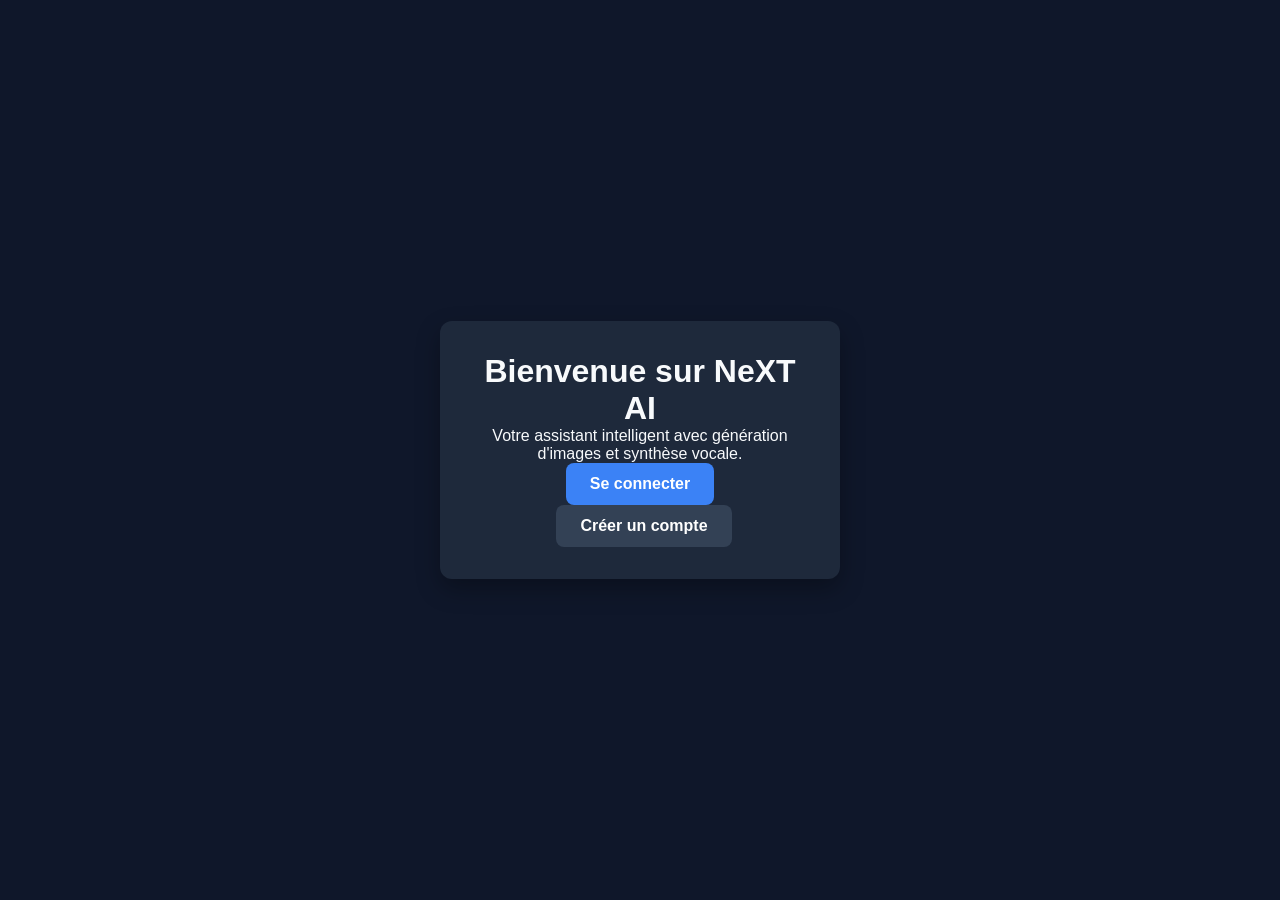
<file: index.html>
<!DOCTYPE html>
<html lang="fr">
<head>
  <meta charset="UTF-8">
  <meta name="viewport" content="width=device-width, initial-scale=1.0">
  <title>NeXT AI - Accueil</title>
  <link rel="stylesheet" href="style.css">
</head>
<body class="center-layout">
  <div class="card header-card">
    <h1>Bienvenue sur <span class="highlight">NeXT AI</span></h1>
    <p>Votre assistant intelligent avec génération d'images et synthèse vocale.</p>
    <div class="btn-group">
      <a href="login.html" class="btn btn-primary">Se connecter</a>
      <a href="register.html" class="btn btn-secondary">Créer un compte</a>
    </div>
  </div>
</body>
</html>
</file>
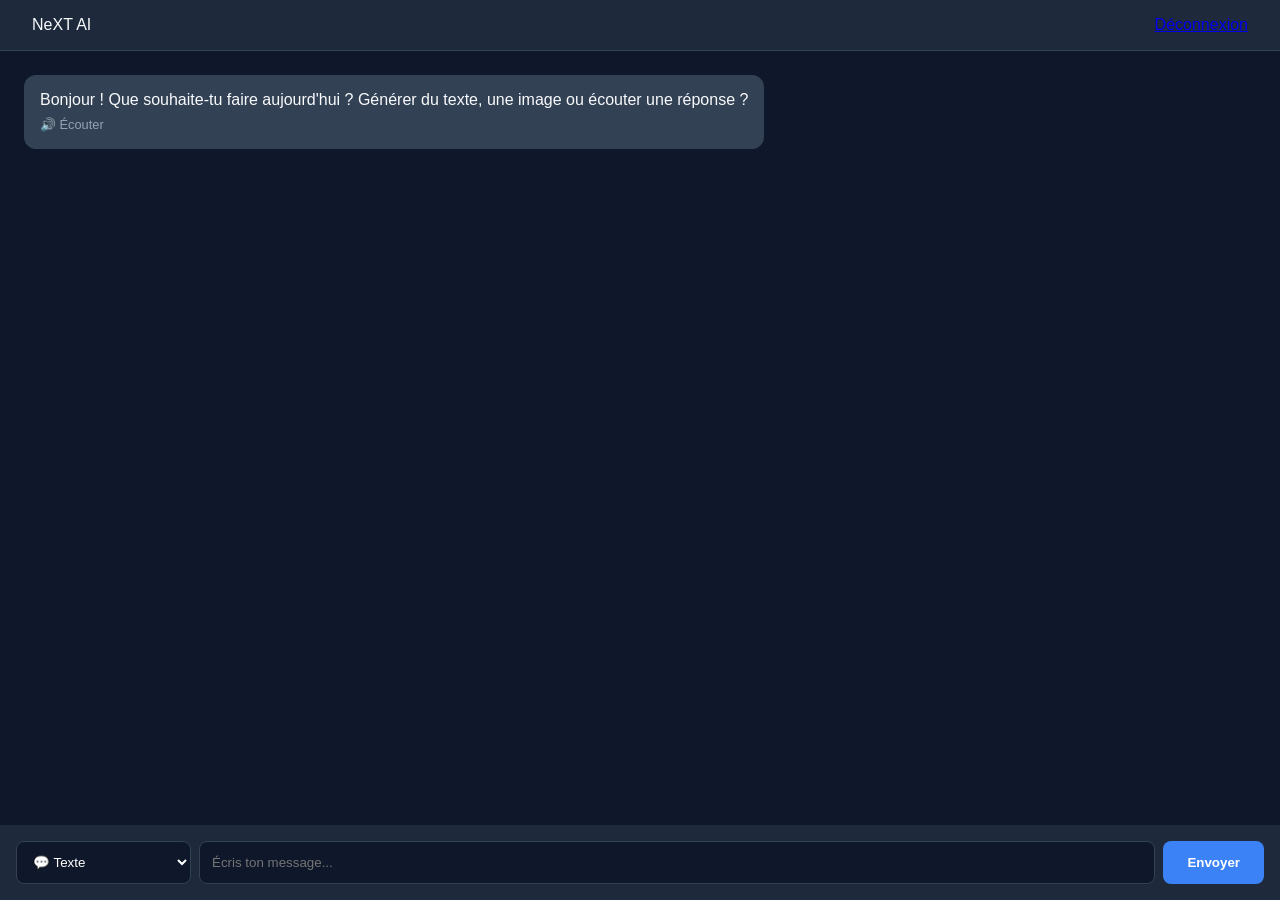
<file: chat.html>
<!DOCTYPE html>
<html lang="fr">
<head>
  <meta charset="UTF-8">
  <meta name="viewport" content="width=device-width, initial-scale=1.0">
  <title>NeXT AI - Workspace Chat</title>
  <link rel="stylesheet" href="style.css">
</head>
<body class="chat-layout">

  <nav class="navbar">
    <div class="logo">NeXT AI</div>
    <a href="index.html" class="btn-logout">Déconnexion</a>
  </nav>

  <main class="chat-container" id="chatBox">
    <div class="message ai-message">
      <div class="content">Bonjour ! Que souhaite-tu faire aujourd'hui ? Générer du texte, une image ou écouter une réponse ?</div>
      <button class="btn-tts" onclick="speakText('Bonjour ! Que souhaite-tu faire aujourd\'hui ?')">🔊 Écouter</button>
    </div>
  </main>

  <audio id="audioPlayer" hidden></audio>

  <footer class="input-area">
    <select id="modeSelect" class="mode-select">
      <option value="chat">💬 Texte</option>
      <option value="image">🎨 Image (DALL-E 3)</option>
    </select>
    <input type="text" id="userInput" placeholder="Écris ton message..." required>
    <button id="sendBtn" class="btn btn-primary">Envoyer</button>
  </footer>

  <script>
    const chatBox = document.getElementById('chatBox');
    const userInput = document.getElementById('userInput');
    const modeSelect = document.getElementById('modeSelect');
    const sendBtn = document.getElementById('sendBtn');
    const audioPlayer = document.getElementById('audioPlayer');

    sendBtn.addEventListener('click', handleSend);

    async function handleSend() {
      const text = userInput.value.trim();
      if (!text) return;

      appendMessage(text, 'user');
      userInput.value = '';

      const mode = modeSelect.value;

      if (mode === 'image') {
        appendLoadingMessage('Génération de l'image...');
        try {
          const res = await fetch(`/generate-image?prompt=${encodeURIComponent(text)}`, { method: 'POST' });
          const data = await res.json();
          removeLoadingMessage();
          appendImageMessage(data.image_url);
        } catch (e) {
          removeLoadingMessage();
          appendMessage("Erreur lors de la génération d'image.", 'ai');
        }
      } else {
        // Mode Texte standard
        appendMessage("Ceci est une réponse simulée de NeXT AI.", 'ai');
      }
    }

    function appendMessage(text, sender) {
      const msgDiv = document.createElement('div');
      msgDiv.className = `message ${sender}-message`;
      
      let html = `<div class="content">${text}</div>`;
      if (sender === 'ai') {
        html += `<button class="btn-tts" onclick="speakText('${text.replace(/'/g, "\\'")}')">🔊 Écouter</button>`;
      }
      msgDiv.innerHTML = html;
      chatBox.appendChild(msgDiv);
      chatBox.scrollTop = chatBox.scrollHeight;
    }

    function appendImageMessage(url) {
      const msgDiv = document.createElement('div');
      msgDiv.className = 'message ai-message';
      msgDiv.innerHTML = `<div class="content"><img src="${url}" class="generated-img" alt="IA Image"/></div>`;
      chatBox.appendChild(msgDiv);
      chatBox.scrollTop = chatBox.scrollHeight;
    }

    function appendLoadingMessage(msg) {
      const loader = document.createElement('div');
      loader.id = 'temp-loader';
      loader.className = 'message ai-message';
      loader.innerText = msg;
      chatBox.appendChild(loader);
    }

    function removeLoadingMessage() {
      const loader = document.getElementById('temp-loader');
      if (loader) loader.remove();
    }

    async function speakText(text) {
      try {
        const response = await fetch(`/text-to-speech?text=${encodeURIComponent(text)}`, { method: 'POST' });
        const blob = await response.blob();
        audioPlayer.src = URL.createObjectURL(blob);
        audioPlayer.play();
      } catch (e) {
        console.error("Erreur TTS:", e);
      }
    }
  </script>
</body>
</html>
</file>
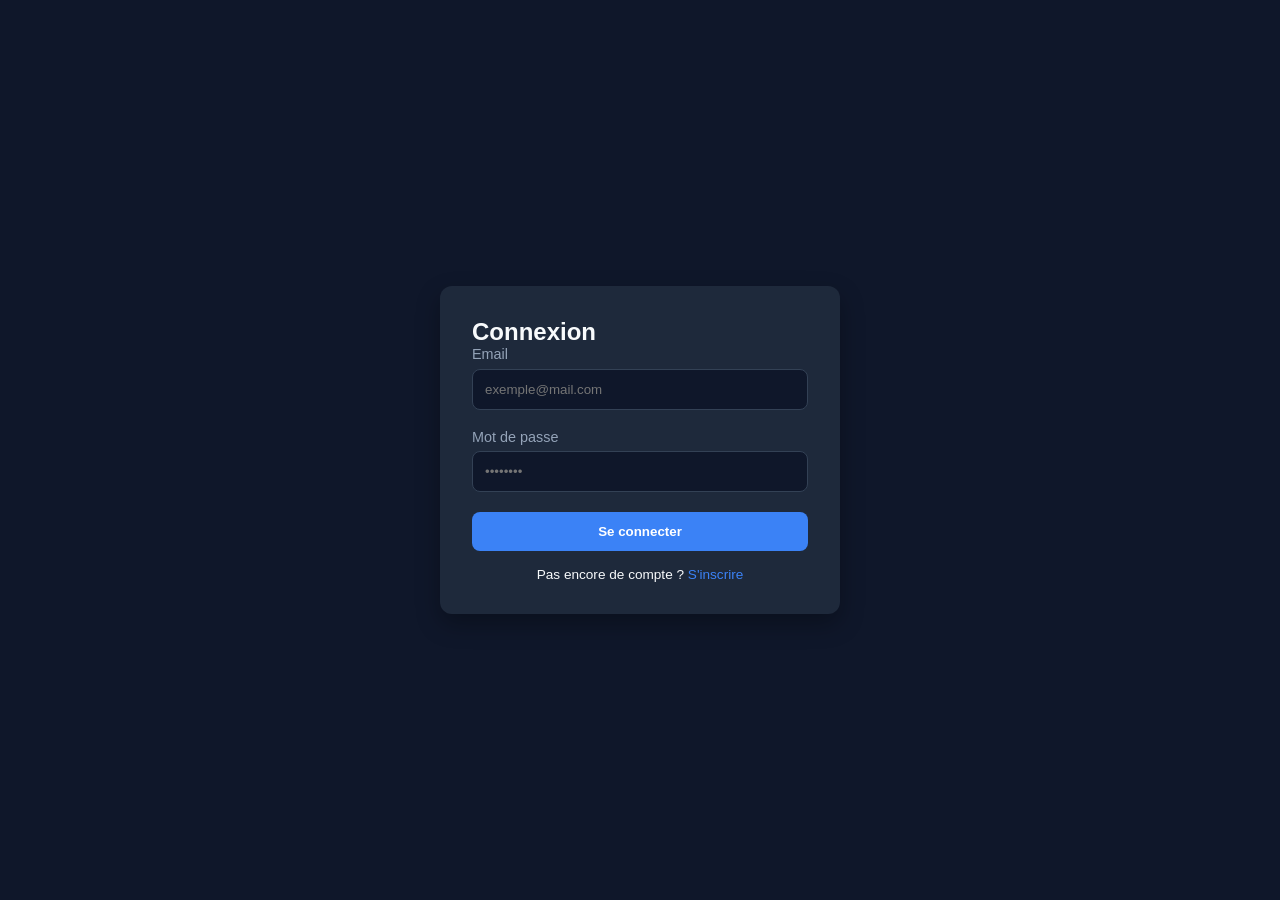
<file: login.html>
<!DOCTYPE html>
<html lang="fr">
<head>
  <meta charset="UTF-8">
  <meta name="viewport" content="width=device-width, initial-scale=1.0">
  <title>NeXT AI - Connexion</title>
  <link rel="stylesheet" href="style.css">
</head>
<body class="center-layout">
  <div class="card form-card">
    <h2>Connexion</h2>
    <form id="loginForm">
      <div class="input-group">
        <label for="email">Email</label>
        <input type="email" id="email" required placeholder="exemple@mail.com">
      </div>
      <div class="input-group">
        <label for="password">Mot de passe</label>
        <input type="password" id="password" required placeholder="••••••••">
      </div>
      <button type="submit" class="btn btn-primary full-width">Se connecter</button>
    </form>
    <p class="auth-link">Pas encore de compte ? <a href="register.html">S'inscrire</a></p>
  </div>

  <script>
    document.getElementById('loginForm').addEventListener('submit', (e) => {
      e.preventDefault();
      // Redirection vers le chat après connexion
      window.location.href = 'chat.html';
    });
  </script>
</body>
</html>
</file>
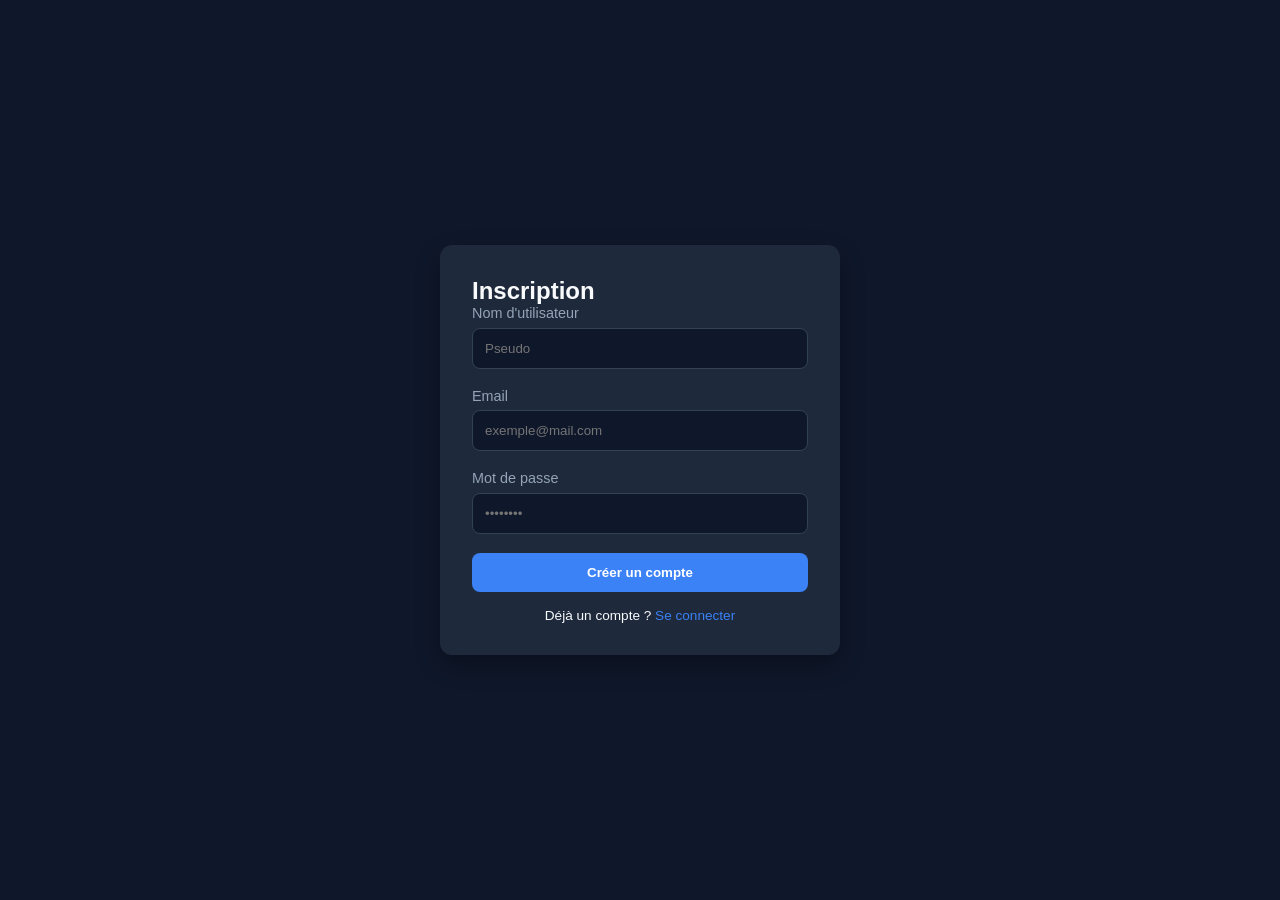
<file: register.html>
<!DOCTYPE html>
<html lang="fr">
<head>
  <meta charset="UTF-8">
  <meta name="viewport" content="width=device-width, initial-scale=1.0">
  <title>NeXT AI - Inscription</title>
  <link rel="stylesheet" href="style.css">
</head>
<body class="center-layout">
  <div class="card form-card">
    <h2>Inscription</h2>
    <form id="registerForm">
      <div class="input-group">
        <label for="name">Nom d'utilisateur</label>
        <input type="text" id="name" required placeholder="Pseudo">
      </div>
      <div class="input-group">
        <label for="email">Email</label>
        <input type="email" id="email" required placeholder="exemple@mail.com">
      </div>
      <div class="input-group">
        <label for="password">Mot de passe</label>
        <input type="password" id="password" required placeholder="••••••••">
      </div>
      <button type="submit" class="btn btn-primary full-width">Créer un compte</button>
    </form>
    <p class="auth-link">Déjà un compte ? <a href="login.html">Se connecter</a></p>
  </div>

  <script>
    document.getElementById('registerForm').addEventListener('submit', (e) => {
      e.preventDefault();
      window.location.href = 'chat.html';
    });
  </script>
</body>
</html>
</file>
<file: style.css>
* {
  box-sizing: border-box;
  margin: 0;
  padding: 0;
  font-family: 'Segoe UI', Tahoma, Geneva, Verdana, sans-serif;
}

body {
  background-color: #0f172a;
  color: #f8fafc;
}

/* Layouts */
.center-layout {
  display: flex;
  justify-content: center;
  align-items: center;
  height: 100vh;
}

.chat-layout {
  display: flex;
  flex-direction: column;
  height: 100vh;
}

/* Cards & Forms */
.card {
  background: #1e293b;
  padding: 2rem;
  border-radius: 12px;
  box-shadow: 0 10px 25px rgba(0,0,0,0.3);
  width: 100%;
  max-width: 400px;
}

.header-card { text-align: center; }

.input-group {
  margin-bottom: 1.2rem;
}

.input-group label {
  display: block;
  margin-bottom: 0.4rem;
  font-size: 0.9rem;
  color: #94a3b8;
}

.input-group input, .mode-select, .input-area input {
  width: 100%;
  padding: 0.75rem;
  border-radius: 8px;
  border: 1px solid #334155;
  background: #0f172a;
  color: #fff;
}

/* Buttons */
.btn {
  padding: 0.75rem 1.5rem;
  border-radius: 8px;
  border: none;
  cursor: pointer;
  text-decoration: none;
  display: inline-block;
  font-weight: 600;
}

.btn-primary { background: #3b82f6; color: white; }
.btn-secondary { background: #334155; color: white; margin-left: 0.5rem; }
.full-width { width: 100%; }

/* Chat UI */
.navbar {
  display: flex;
  justify-content: space-between;
  padding: 1rem 2rem;
  background: #1e293b;
  border-bottom: 1px solid #334155;
}

.chat-container {
  flex: 1;
  padding: 1.5rem;
  overflow-y: auto;
  display: flex;
  flex-direction: column;
  gap: 1rem;
}

.message {
  max-width: 70%;
  padding: 1rem;
  border-radius: 12px;
}

.user-message {
  align-self: flex-end;
  background: #2563eb;
}

.ai-message {
  align-self: flex-start;
  background: #334155;
}

.btn-tts {
  background: transparent;
  border: none;
  color: #94a3b8;
  cursor: pointer;
  margin-top: 0.5rem;
  font-size: 0.8rem;
}

.generated-img {
  max-width: 100%;
  border-radius: 8px;
}

.input-area {
  display: flex;
  padding: 1rem;
  background: #1e293b;
  gap: 0.5rem;
}

.mode-select { width: auto; }
.auth-link { margin-top: 1rem; text-align: center; font-size: 0.85rem; }
.auth-link a { color: #3b82f6; text-decoration: none; }
</file>
